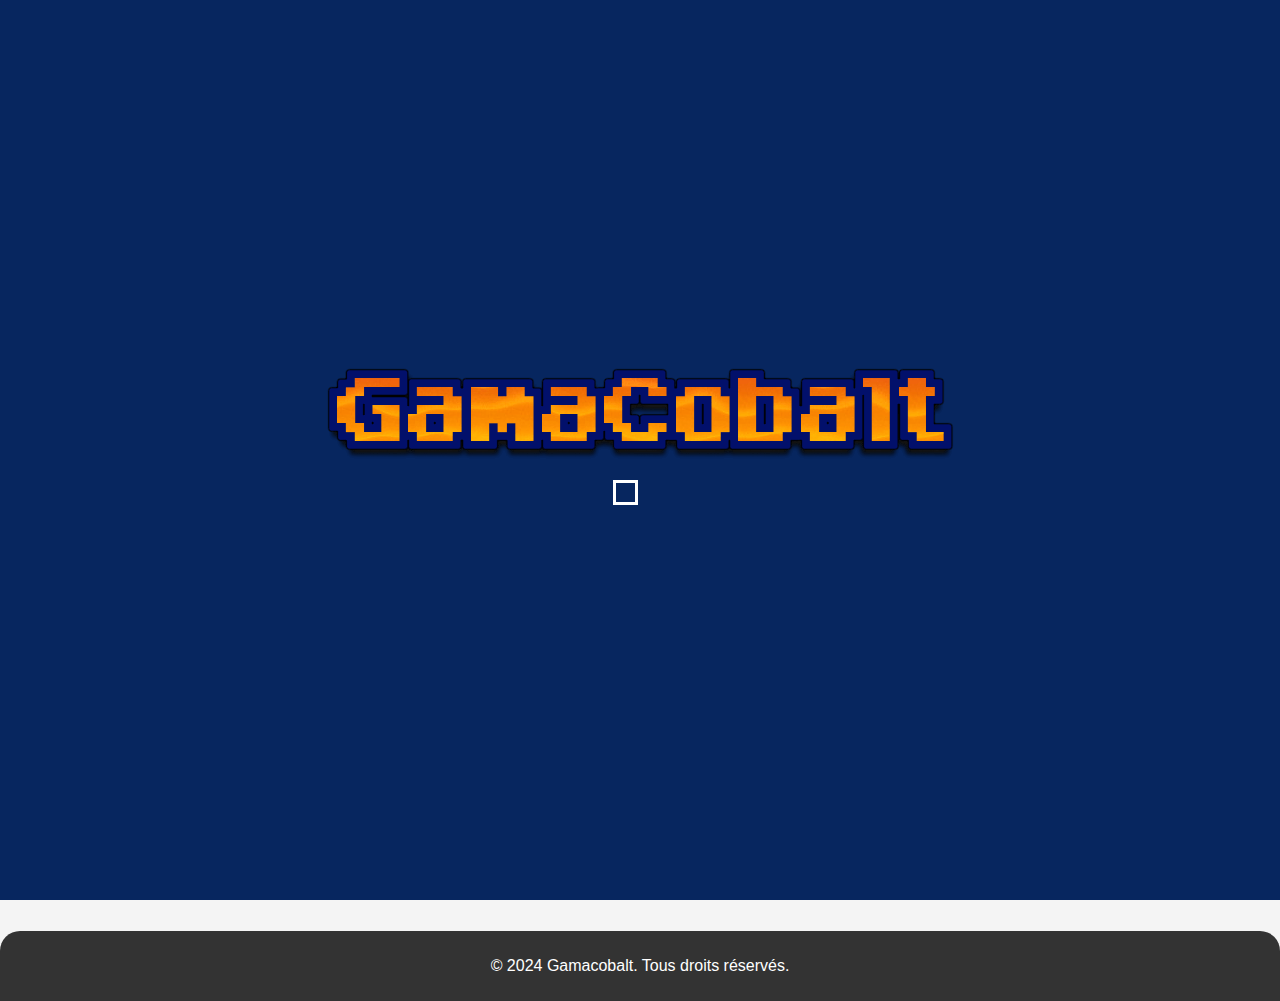
<file: index.html>
<!DOCTYPE html>
<html lang="fr">
<head>
    <meta charset="UTF-8">
    <meta name="viewport" content="width=device-width, initial-scale=1.0">
    <title>GamaCobalt</title>
    <link rel="icon" type="image/x-icon" href="Ressources/favicon.ico">
    <link rel="stylesheet" href="CSS/style.css">
    <script src="JS/script.js"></script>
    <script src="https://cdnjs.cloudflare.com/ajax/libs/gsap/3.12.2/gsap.min.js"></script>
</head>
<body class="fade-in-out">
    <!--LOADER-->
    <div class="preloader">
        <img src="Ressources/GamaCobalt.png">
        <span></br></span>
        <span class="loader"></span>
    </div>
    <header>
        <img src="Ressources/GamaCobalt.png">
    </header>
    <nav>
        <ul>
            <li><a href="index.html" class="active">Accueil</a></li>
            <li><a href="logiciels.html">Logiciels</a></li>
            <li><a href="jeux.html">Jeux</a></li>
            <li class="separate"><a href="test.thml">La GLDF</a></li>
        </ul>
    </nav>
    <section class="hero">
        <h2>Bienvenue dans l'univers des gamers</h2>
        <p>Découvrez les créations, développement de logiciels et de jeux vidéos, par une petite communauté de personnes dans un lycée.</p>
    </section>
    <section class="actu">
        <article class="actu-card">
            <h3>L'actu</h3>
            <p>Ici les prochaines actu seront visibles</p>
        </article>

        <article class="actu-card">
            <h3>Les news</h3>
            <p>Ici les nouveautés du site seront visibles</p>
        </article>
    </section>

    <footer>
        <p>&copy; 2024 Gamacobalt. Tous droits réservés.</p>
    </footer>
    <script src="JS/script.js"></script>
</body>
</html>
</file>
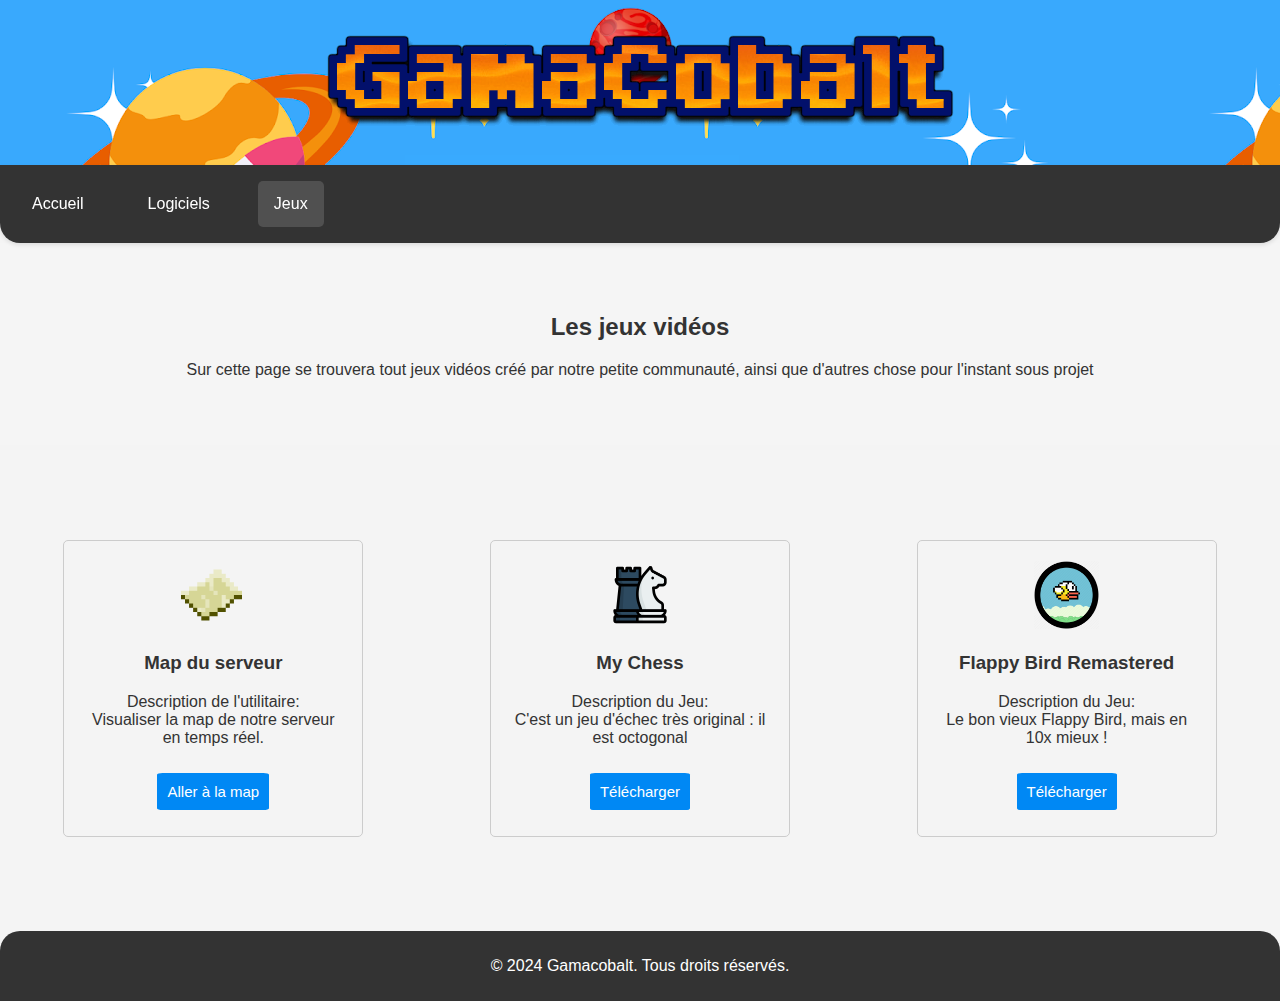
<file: jeux.html>
<!DOCTYPE html>
<html lang="fr">
<head>
    <meta charset="UTF-8">
    <meta name="viewport" content="width=device-width, initial-scale=1.0">
    <title>Les jeux vidéos</title>
    <link rel="icon" type="image/x-icon" href="Ressources/favicon.ico">
    <link rel="stylesheet" href="CSS/style.css">
    <script src="JS/script.js"></script>
</head>
<body class="fade-in-out">
    <header>
        <img src="Ressources/GamaCobalt.png">
    </header>
    <nav>
        <ul>
            <li><a href="index.html">Accueil</a></li>
            <li><a href="logiciels.html">Logiciels</a></li>
            <li><a href="jeux.html" class="active">Jeux</a></li>
        </ul>
    </nav>
    <section class="hero">
        <h2>Les jeux vidéos</h2>
        <p>Sur cette page se trouvera tout jeux vidéos créé par notre petite communauté, ainsi que d'autres chose pour l'instant sous projet</p>
    </section>
    <!--DIFFERENT LIEN-->
    <section class="games">
        <article class="game-card">
            <img src="Ressources/Map.gif" alt="Blank card" width=25% height=27% class="arrondisbutton">
            <h3>Map du serveur</h3>
            <p>Description de l'utilitaire:</br>Visualiser la map de notre serveur en temps réel.</p>
            <a href="mapdynmap.html" target="_blank"><button class="button">Aller à la map</button></a>
        </article>

        <article class="game-card">
            <img src="Ressources/echec.png" alt="My Chess" width=25% height=27% class="arrondisbutton">
            <h3>My Chess</h3>
            <p>Description du Jeu:</br>C'est un jeu d'échec très original : il est octogonal</p>
            <a href="https://mega.nz/file/YvU0TSST#TZvtUfo6VRmXr2cGuHt87JMnS52VrJ1dmXHgkiJf4wY" target="_blank"><button class="button">Télécharger</button></a>
        </article>

        <article class="game-card">
            <img src="Ressources/flappy.png" alt="F-B-R" width=25% height=27% class="arrondisbutton">
            <h3>Flappy Bird Remastered</h3>
            <p>Description du Jeu:</br>Le bon vieux Flappy Bird, mais en 10x mieux !</p>
            <a href="https://mega.nz/file/Mutx3B6T#gpM6LYBuJmL_qHH_tmX6U78VuavlIspYxFTBqvnk9Js" target="_blank"><button class="button">Télécharger</button></a>
        </article>
    </section>
    <footer>
        <p>&copy; 2024 Gamacobalt. Tous droits réservés.</p>
    </footer>
    <script src="JS/script.js"></script>
</body>
</html>
</file>
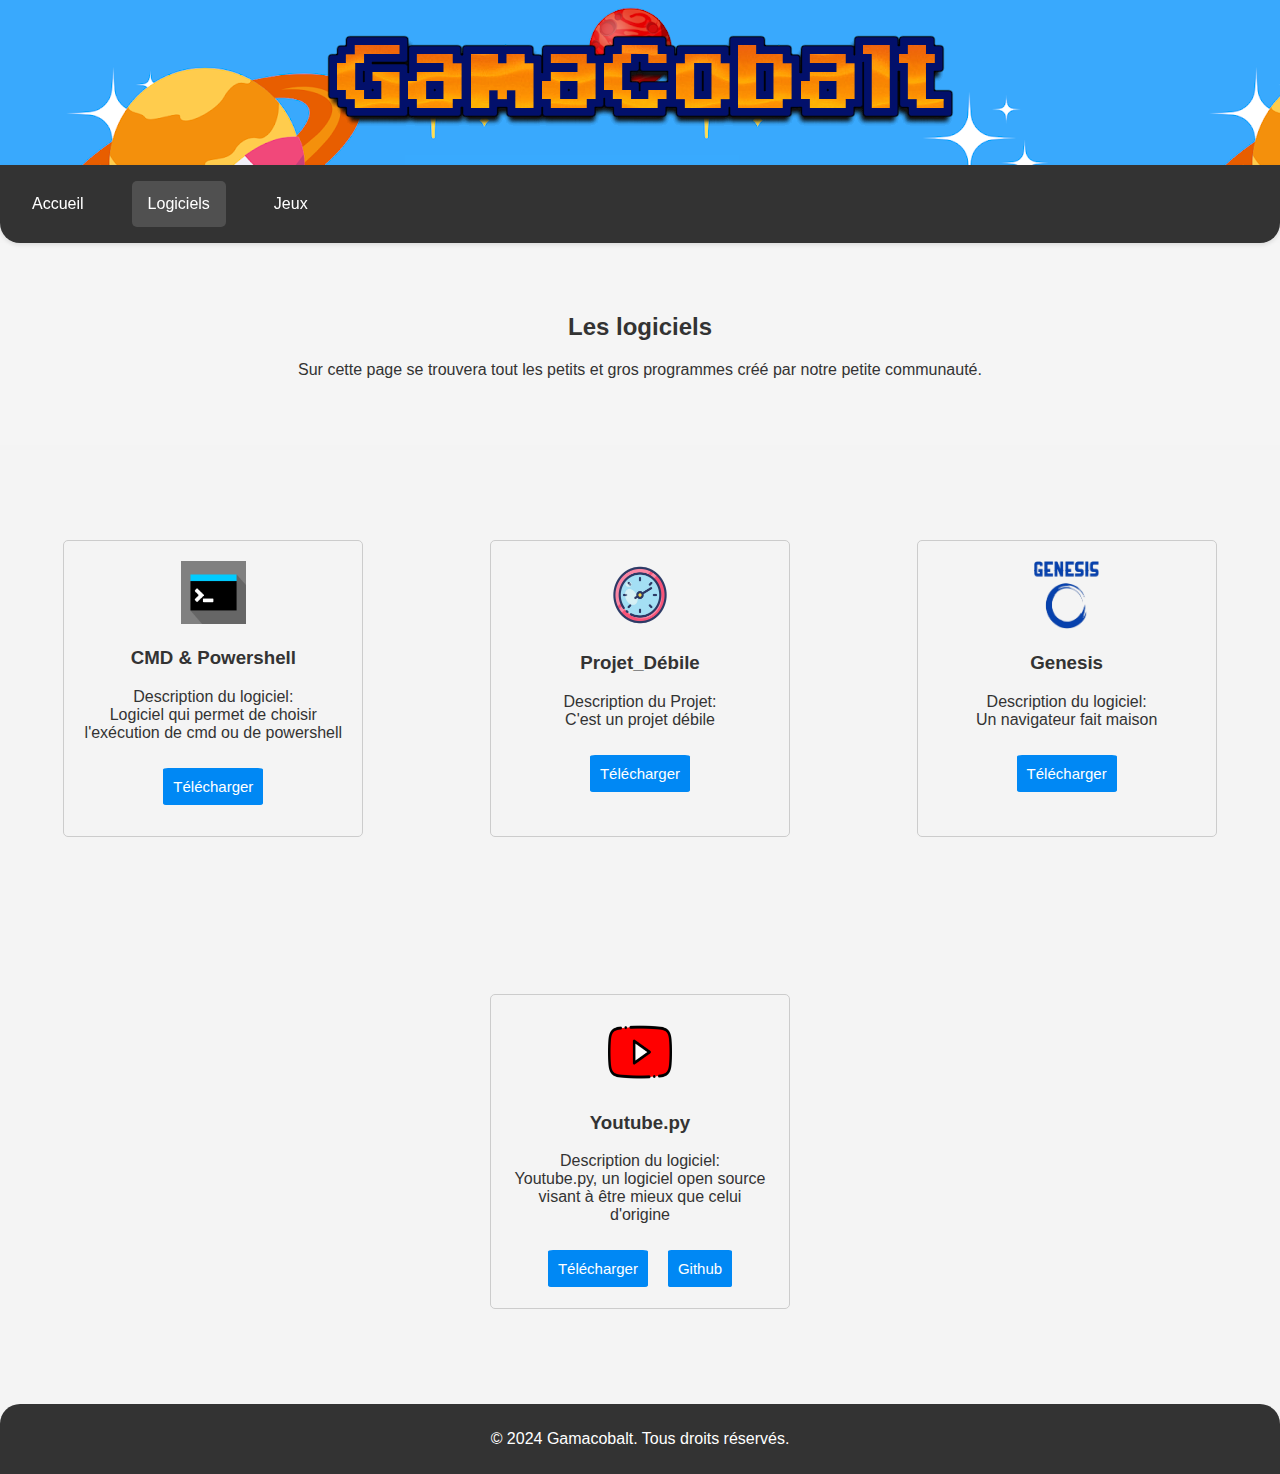
<file: logiciels.html>
<!DOCTYPE html>
<html lang="fr">
<head>
    <meta charset="UTF-8">
    <meta name="viewport" content="width=device-width, initial-scale=1.0">
    <title>Les logiciels</title>
    <link rel="icon" type="image/x-icon" href="Ressources/favicon.ico">
    <link rel="stylesheet" href="CSS/style.css">
    <script src="JS/script.js"></script>
</head>
<body class="fade-in-out">
    <header>
        <img src="Ressources/GamaCobalt.png">
    </header>
    <nav>
        <ul>
            <li><a href="index.html">Accueil</a></li>
            <li><a href="logiciels.html" class="active">Logiciels</a></li>
            <li><a href="jeux.html">Jeux</a></li>
        </ul>
    </nav>
    <section class="hero">
        <h2>Les logiciels</h2>
        <p>Sur cette page se trouvera tout les petits et gros programmes créé par notre petite communauté.</p>
    </section>
    <!--DIFFERENT LIEN-->
    <section class="games">
        <article class="game-card">
            <img src="Ressources/cmdpshell.png" alt="Logo cmd/pshell" width=25% height=25% class="arrondisbutton">
            <h3>CMD & Powershell</h3>
            <p>Description du logiciel:</br>Logiciel qui permet de choisir l'exécution de cmd ou de powershell</p>
            <a href="https://mega.nz/file/ZykzjITI#4N1Xxfy62_pvfETiRJifHW2n9L7Hq_BD5iCMC9_7iFU" target="_blank"><button class="button">Télécharger</button></a>
        </article>

        <article class="game-card">
            <img src="Ressources/clock_icon.png" alt="projet_debile" width=25% height=27% class="arrondisbutton">
            <h3>Projet_Débile</h3>
            <p>Description du Projet:</br>C'est un projet débile</p>
            <a href="https://mega.nz/file/oiclSCpS#COh3Z3ELdtQNTMmRp7UeJO3XVK3rzEDYMskKFlxDHco" target="_blank"><button class="button">Télécharger</button></a>
        </article>

        <article class="game-card">
            <img src="Ressources/Genesis.png" alt="Genesis" width=25% height=27% class="arrondisbutton">
            <h3>Genesis</h3>
            <p>Description du logiciel:</br>Un navigateur fait maison</p>
            <a href="https://mega.nz/file/V20jELbC#VJqk_Bf1JHs2nFGPpUFa441ovRHP4VOlN9kj09ovopE" target="_blank"><button class="button">Télécharger</button></a>
        </article>
    </section>
	<section class="games">
		<article class="game-card">
            <img src="Ressources/yt_logo.png" alt="Youtube.py" width=25% height=27% class="arrondisbutton">
            <h3>Youtube.py</h3>
            <p>Description du logiciel:</br>Youtube.py, un logiciel open source visant à être mieux que celui d'origine</p>
            <a href="https://mega.nz/file/ly0lVT6b#8qqeCVuPrwbE2PWJou-Ww9FCuI_xdSeVbkvhXix2GoQ" target="_blank"><button class="button">Télécharger</button></a><a href="https://github.com/CobaltWars/Youtube.py" target="_blank"><button class="button">Github</button></a>
        </article>
	</section>
    <footer>
        <p>&copy; 2024 Gamacobalt. Tous droits réservés.</p>
    </footer>
    <script src="JS/script.js"></script>
</body>
</html>
</file>
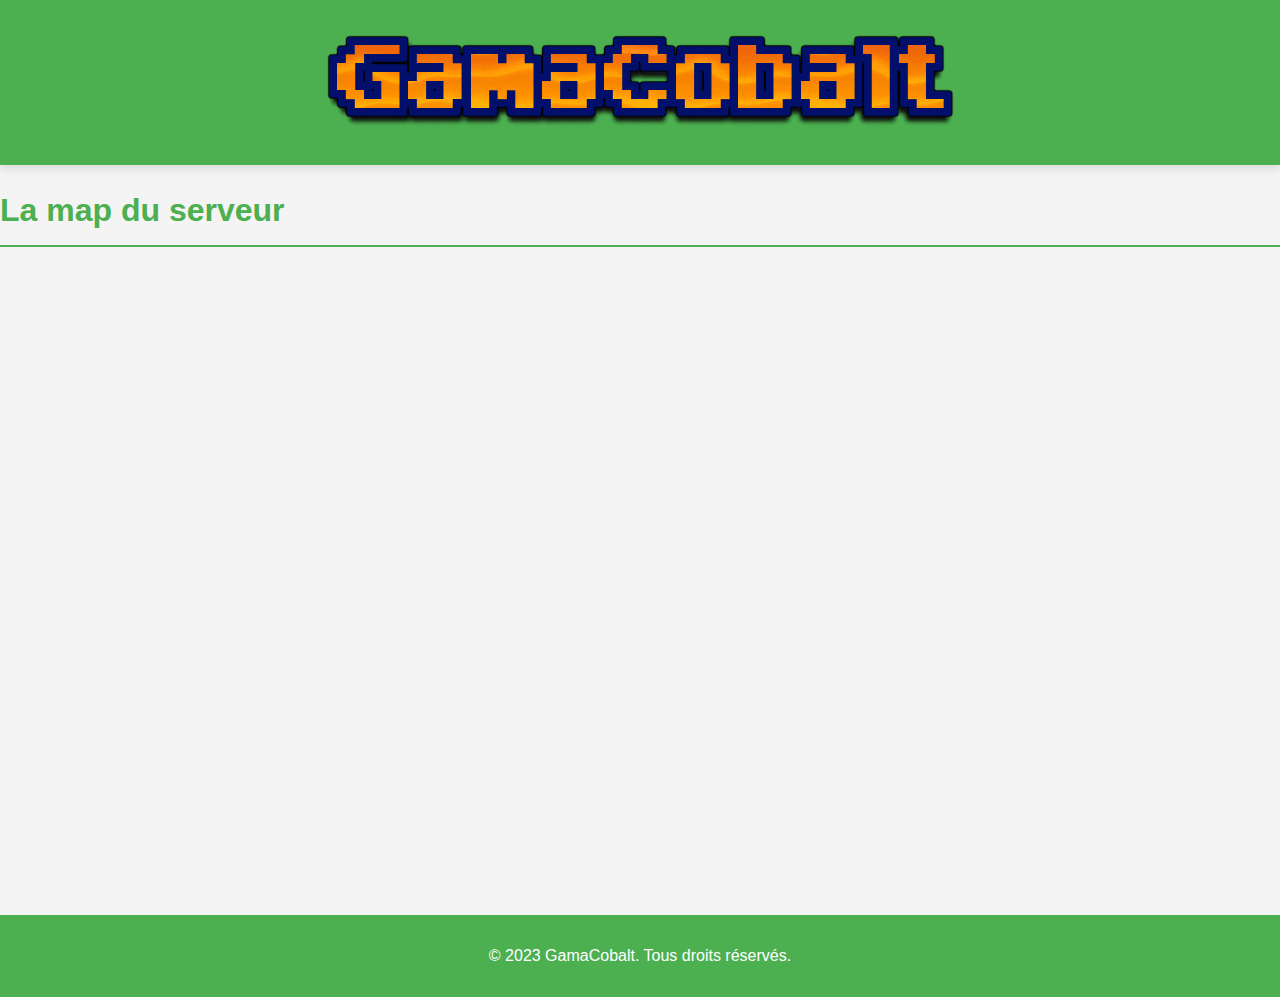
<file: mapdynmap.html>
<!DOCTYPE html>
<html lang="fr">

<head>
    <meta charset="UTF-8">
    <meta name="viewport" content="width=device-width, initial-scale=1.0">
    <title>Map du serveur</title>
    <link rel="icon" type="image/x-icon" href="Ressources/favicon2.ico">
    <link rel="stylesheet" href="CSS/styles.css">
</head>

<body>
    <!--TETE DE PAGE-->
    <header>
        <img src="Ressources/GamaCobalt.png" />
    </header>

    <!--MAP DU SERVEUR-->
    <section class="hero">
        <h2>La map du serveur</h2>
    </section>

    <section class="games">
        <embed src="https://www.youtube.com/watch?v=E4SY8_L-DTA" width="800" height="600"></embed>
    </section>

    <!--PIED DE PAGE-->
    <footer>
        <p>&copy; 2023 GamaCobalt. Tous droits réservés.</p>
    </footer>
</body>

</html>
</file>
<file: CSS/style.css>
/* Global Styles */
body {
    font-family: 'Roboto', sans-serif;
    margin: 0;
    padding: 0;
    background-color: #f4f4f4;
    color: #333;
    overflow-x: hidden;
}

header {
    background: url("../Ressources/picturewallpaper.png");
    color: white;
    text-align: center;
    padding: 2em 0;
    box-shadow: 0 4px 8px rgba(0, 0, 0, 0.1);
}

.hero {
    background-color: #f5f5f5;
    text-align: center;
    padding: 50px 0;
}

nav {
    background-color: #333;
    overflow: hidden;
    position: sticky;
    top: 0;
    z-index: 1;
    box-shadow: 0 2px 4px rgba(0, 0, 0, 0.1);
    border-radius: 0px 0px 20px 20px;
}

nav ul {
    list-style-type: none;
    padding: 0;
    margin: 0,01;
    display: flex;
    justify-content: flex-start;
}

nav ul li {
    margin: 0 1em;
}

nav ul li.separate {
    margin-left: auto;
}

nav ul li a {
    display: block;
    color: white;
    text-align: center;
    padding: 14px 16px;
    text-decoration: none;
    border-radius: 5px;
    transition: background-color 0.3s, transform 0.3s;
}

nav ul li a:hover {
    background-color: #575757;
    transform: scale(1.1);
}

nav ul li a.active {
    background-color: #505050;
}

section {
    margin-bottom: 2em;
}

#contact-form button {
    align-self: flex-start;
}

/*DIFFERENT LIEN*/
.actu {
    display: flex;
    justify-content: space-around;
    flex-wrap: wrap; /* Ajouté pour permettre le wrapping */
    padding: 50px 0;
}

.actu-card {
    width: 700px;
    padding: 20px;
    border: 1px solid #ccc;
    text-align: center;
    margin: 1% 0;
    border-radius: 5px;
    box-sizing: border-box; /* Assure que le padding est inclus dans la largeur */
}

.actu-card img {
    max-width: 100%;
}

.games {
    display: flex;
    justify-content: space-around;
    flex-wrap: wrap; /* Permet le wrapping */
    padding: 50px 0;
}

.game-card {
    width: 300px;
    padding: 20px;
    border: 1px solid #ccc;
    text-align: center;
    margin: 1% 0;
    border-radius: 5px;
    box-sizing: border-box; /* Assure que le padding est inclus dans la largeur */
}

.game-card img {
    max-width: 100%;
}

/* Media query pour les écrans plus petits */
@media (max-width: 768px) { /* Vous pouvez ajuster cette valeur selon vos besoins */
    .actu-card {
        width: 100%; /* Les cartes prendront toute la largeur disponible */
        margin-bottom: 20px; /* Ajouter un espace entre les cartes */
    }
}

/* Media query pour les écrans plus petits */
@media (max-width: 768px) { /* Ajustez cette valeur selon vos besoins */
    .game-card {
        width: 100%; /* Les cartes prendront toute la largeur disponible */
        margin-bottom: 20px; /* Ajouter un espace entre les cartes */
    }
}

/*Download*/
.button {
    background-color: #0088f4;
    transition: all 0.5s;
    border: none;
    color: white;
    font-family: "Helvetica";
    border-radius: 5%;
    padding: 10px;
    margin: 10px;
    text-align: center;
    text-decoration: none;
    display: inline-block;
    font-size: 15px;
    cursor: pointer;
  }
  
  .button:hover {
    transform: scale(1.1);
    background-color: #0032d5;
  }

/*PIED DE PAGE*/
footer {
    background-color: #333;
    color: #fff;
    text-align: center;
    padding: 10px 0;
    bottom: 0;
    width: 100%;
    border-radius: 20px 20px 0px 0px;
}

/*CHARGEMENT*/

.preloader {
  position: fixed;
  top: 0;
  left: 0;
  width: 100%;
  height: 100%;
  background-color: #07265f;
  z-index: 2;
  display: flex;
  align-items: center;
  justify-content: center;
  flex-direction: column;
}

.preloader .loader {
  width: 55px;
  aspect-ratio: 1;
  --g1:conic-gradient(from  90deg at 3px  3px ,#0000 90deg,#fff 0);
  --g2:conic-gradient(from -90deg at 22px 22px,#0000 90deg,#fff 0);
  background:var(--g1),var(--g1),var(--g1), var(--g2),var(--g2),var(--g2);
  background-size: 25px 25px;
  background-repeat: no-repeat;
  animation: l7 1.5s infinite;
}

@keyframes l7 {
  0%   {background-position:0    0   ,0 100%,100% 100% }
  25%  {background-position:100% 0   ,0 100%,100% 100% }
  50%  {background-position:100% 0   ,0 0   ,100% 100% }
  75%  {background-position:100% 0   ,0 0   ,0    100% }
  100% {background-position:100% 100%,0 0   ,0    100% }
}

.fondu-out {
    opacity: 0;
    transition: opacity 0.4s ease-out;
}

/*TRANSITION PAGE*/

.fade-in-out {
  opacity: 0;
  transition: opacity 0.5s ease-in-out;
}

.fade-in-out.active {
  opacity: 1;
}
</file>
<file: CSS/styles.css>
/* Global Styles */
body {
    font-family: 'Roboto', sans-serif;
    margin: 0;
    padding: 0;
    background-color: #f4f4f4;
    color: #333;
    overflow-x: hidden;
}

header {
    background-color: #4CAF50;
    color: white;
    text-align: center;
    padding: 2em 0;
    box-shadow: 0 4px 8px rgba(0, 0, 0, 0.1);
}

nav {
    background-color: #333;
    overflow: hidden;
    position: sticky;
    top: 0;
    z-index: 1000;
    box-shadow: 0 2px 4px rgba(0, 0, 0, 0.1);
}

nav ul {
    list-style-type: none;
    padding: 0;
    margin: 0;
    display: flex;
    justify-content: center;
}

nav ul li {
    margin: 0 1em;
}

nav ul li a {
    display: block;
    color: white;
    text-align: center;
    padding: 14px 16px;
    text-decoration: none;
    transition: background-color 0.3s, transform 0.3s;
}

nav ul li a:hover {
    background-color: #575757;
    transform: scale(1.1);
}

main {
    padding: 2em;
    margin-top: 1em;
    animation: fadeIn 1s;
}

section {
    margin-bottom: 2em;
}

button {
    background-color: #4CAF50;
    color: white;
    padding: 10px 20px;
    border: none;
    cursor: pointer;
    transition: background-color 0.3s, transform 0.3s;
}

button:hover {
    background-color: #45a049;
    transform: scale(1.1);
}

.gallery {
    display: flex;
    flex-wrap: wrap;
    justify-content: space-around;
}

.gallery img {
    width: 150px;
    height: 150px;
    margin: 10px;
    cursor: pointer;
    transition: transform 0.2s, box-shadow 0.2s;
}

.gallery img:hover {
    transform: scale(1.1);
    box-shadow: 0 4px 8px rgba(0, 0, 0, 0.2);
}

form {
    display: flex;
    flex-direction: column;
}

form label {
    margin: 10px 0 5px;
}

form input, form textarea {
    padding: 10px;
    margin: 5px 0 20px;
    border: 1px solid #ccc;
    border-radius: 4px;
    font-size: 16px;
}

#contact-form button {
    align-self: flex-start;
}

#news-list, #temoignage-list {
    margin-top: 20px;
}

.news-item, .temoignage-item {
    background-color: #fff;
    padding: 20px;
    border: 1px solid #ccc;
    margin-bottom: 10px;
    border-radius: 4px;
    box-shadow: 0 4px 8px rgba(0, 0, 0, 0.1);
    transition: transform 0.2s, box-shadow 0.2s;
}

.news-item:hover, .temoignage-item:hover {
    transform: scale(1.02);
    box-shadow: 0 8px 16px rgba(0, 0, 0, 0.2);
}

.news-item h3, .temoignage-item h3 {
    margin: 0 0 10px;
}

footer {
    text-align: center;
    padding: 2em 0;
    background-color: #4CAF50;
    color: white;
    position: relative;
}

@keyframes fadeIn {
    from { opacity: 0; }
    to { opacity: 1; }
}

/* New Styles for Improved Aesthetics */
header h1 {
    font-size: 3em;
    margin: 0;
}

header h2 {
    font-size: 2em;
    margin: 0;
    font-weight: normal;
}

nav ul li a.active {
    background-color: #45a049;
}

section h2 {
    font-size: 2em;
    margin-bottom: 0.5em;
    border-bottom: 2px solid #4CAF50;
    padding-bottom: 0.5em;
    color: #4CAF50;
}

section p, section ul {
    font-size: 1.2em;
}

footer p {
    margin: 0;
    font-size: 1em;
}
</file>
